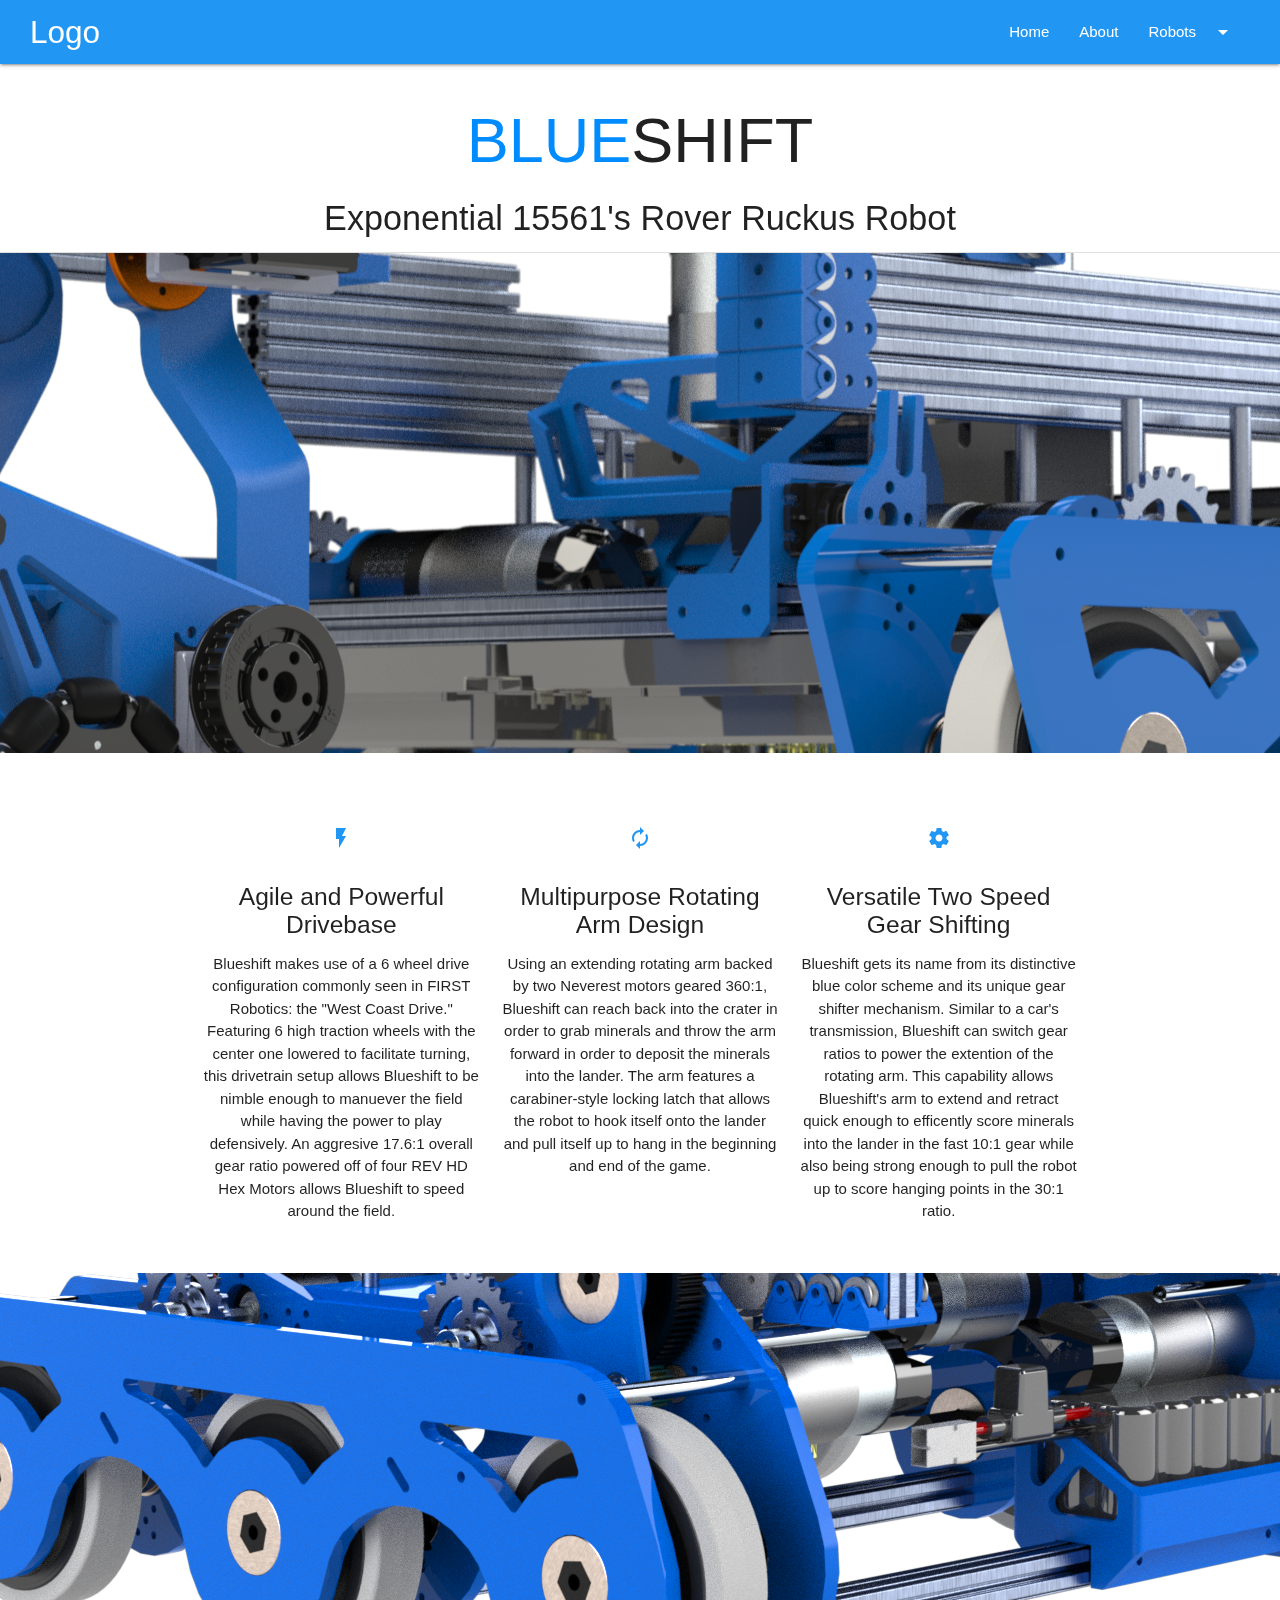
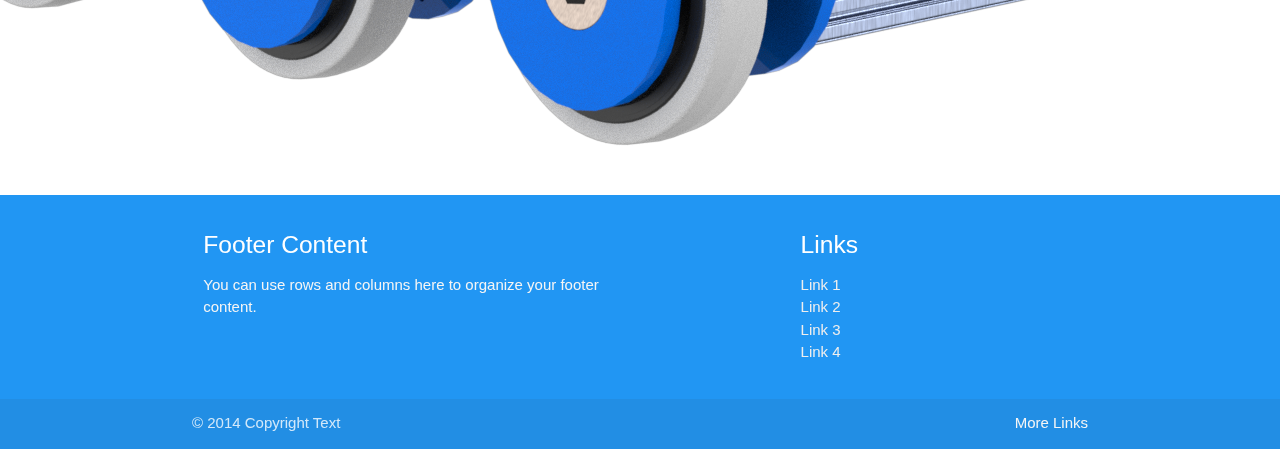
<file: robots/blueshift.html>
<!DOCTYPE html>
<html>
	<head>
		<!--Import Google Icon Font-->
		<link href="https://fonts.googleapis.com/icon?family=Material+Icons" rel="stylesheet">
		<!--Import materialize.css-->
		<link type="text/css" rel="stylesheet" href="../css/materialize.min.css"  media="screen,projection"/>
		<!--Let browser know website is optimized for mobile-->
		<meta name="viewport" content="width=device-width, initial-scale=1.0"/>
		<title>help</title>
		<link rel="stylesheet" href="../css/style.css">

	</head>
	<!-- Dropdown Structure -->
	<ul id="dropdown1" class="dropdown-content">
		<li><a href="#!">Blueshift (18-19)</a></li>
		<li class="divider"></li>
		<li><a href="#!">Cesium</a></li>
		<li><a href="#!">Axiom</a></li>
		<li><a href="#!">Mercury</a></li>
	</ul>
	<nav class="blue">
		<div class="nav-wrapper">
			<a href="#!" class="brand-logo">Logo</a>
			<ul class="right hide-on-med-and-down">
				<li><a href="../index.html">Home</a></li>
				<li><a href="badges.html">About</a></li>
				<!-- Dropdown Trigger -->
				<li><a class="dropdown-trigger" href="#!" data-target="dropdown1">Robots<i class="material-icons right">arrow_drop_down</i></a></li>

			</ul>
		</div>
	</nav>

	<body>
		<center>
			<h1><font color=#008cff>BLUE</font>SHIFT</h1>
			<h4>Exponential 15561's Rover Ruckus Robot </h4>
		</center>
		  <div class="divider"></div>

			<div class="parallax-container">
				<div class="parallax"><img src = ..\img\blueshift2.png></div>
			</div>
  <div class="container">
    <div class="section">

      <!--   Icon Section   -->
      <div class="row">
        <div class="col s12 m4">
          <div class="icon-block">
            <h2 class="center blue-text"><i class="material-icons">flash_on</i></h2>
            <h5 class="center">Agile and Powerful Drivebase</h5>

            <p class="center light">Blueshift makes use of a 6 wheel drive configuration commonly seen in FIRST Robotics: the "West Coast Drive." Featuring 6 high traction wheels with the center one lowered to facilitate turning, this drivetrain setup allows Blueshift to be nimble enough to manuever the field while having the power to play defensively. An aggresive 17.6:1 overall gear ratio powered off of four REV HD Hex Motors allows Blueshift to speed around the field. 
		    </p>
          </div>
        </div>

        <div class="col s12 m4">
          <div class="icon-block">
            <h2 class="center blue-text"><i class="material-icons">autorenew</i></h2>
            <h5 class="center">Multipurpose Rotating Arm Design</h5>

            <p class="center light">Using an extending rotating arm backed by two Neverest motors geared 360:1, Blueshift can reach back into the crater in order to grab minerals and throw the arm forward in order to deposit the minerals into the lander. The arm features a carabiner-style locking latch that allows the robot to hook itself onto the lander and pull itself up to hang in the beginning and end of the game.</p>
          </div>
        </div>

        <div class="col s12 m4">
          <div class="icon-block">
            <h2 class="center blue-text"><i class="material-icons">settings</i></h2>
            <h5 class="center">Versatile Two Speed Gear Shifting</h5>
		  <p class="center light">
		    Blueshift gets its name from its distinctive blue color scheme and its unique gear shifter mechanism. Similar to a car's transmission, Blueshift can switch gear ratios to power the extention of the rotating arm. This capability allows Blueshift's arm to extend and retract quick enough to efficently score minerals into the lander in the fast 10:1 gear while also being strong enough to pull the robot up to score hanging points in the 30:1 ratio.
            </p>
          </div>
        </div>
      </div>

    </div>
  </div>
			<div class="parallax-container">
				<div class="parallax"><img src = ..\img\blueshift.png></div>
			</div>
			

		</center>
		<br>
		<footer class="page-footer">
			<div class="container">
				<div class="row">
					<div class="col l6 s12">
						<h5 class="white-text">Footer Content</h5>
						<p class="grey-text text-lighten-4">You can use rows and columns here to organize your footer content.</p>
					</div>
					<div class="col l4 offset-l2 s12">
						<h5 class="white-text">Links</h5>
						<ul>
							<li><a class="grey-text text-lighten-3" href="#!">Link 1</a></li>
							<li><a class="grey-text text-lighten-3" href="#!">Link 2</a></li>
							<li><a class="grey-text text-lighten-3" href="#!">Link 3</a></li>
							<li><a class="grey-text text-lighten-3" href="#!">Link 4</a></li>
						</ul>
					</div>
				</div>
			</div>
			<div class="footer-copyright">
				<div class="container">
					© 2014 Copyright Text
					<a class="grey-text text-lighten-4 right" href="#!">More Links</a>
				</div>
			</div>
		</footer>

		<!--JavaScript at end of body for optimized loading-->
		<script type="text/javascript" src="https://code.jquery.com/jquery-3.2.1.min.js"></script>
		<script type="text/javascript" src="../js/materialize.min.js"></script>
		<script type="text/javascript" src="../js/script.js"></script>
	</body>
</html>
</file>
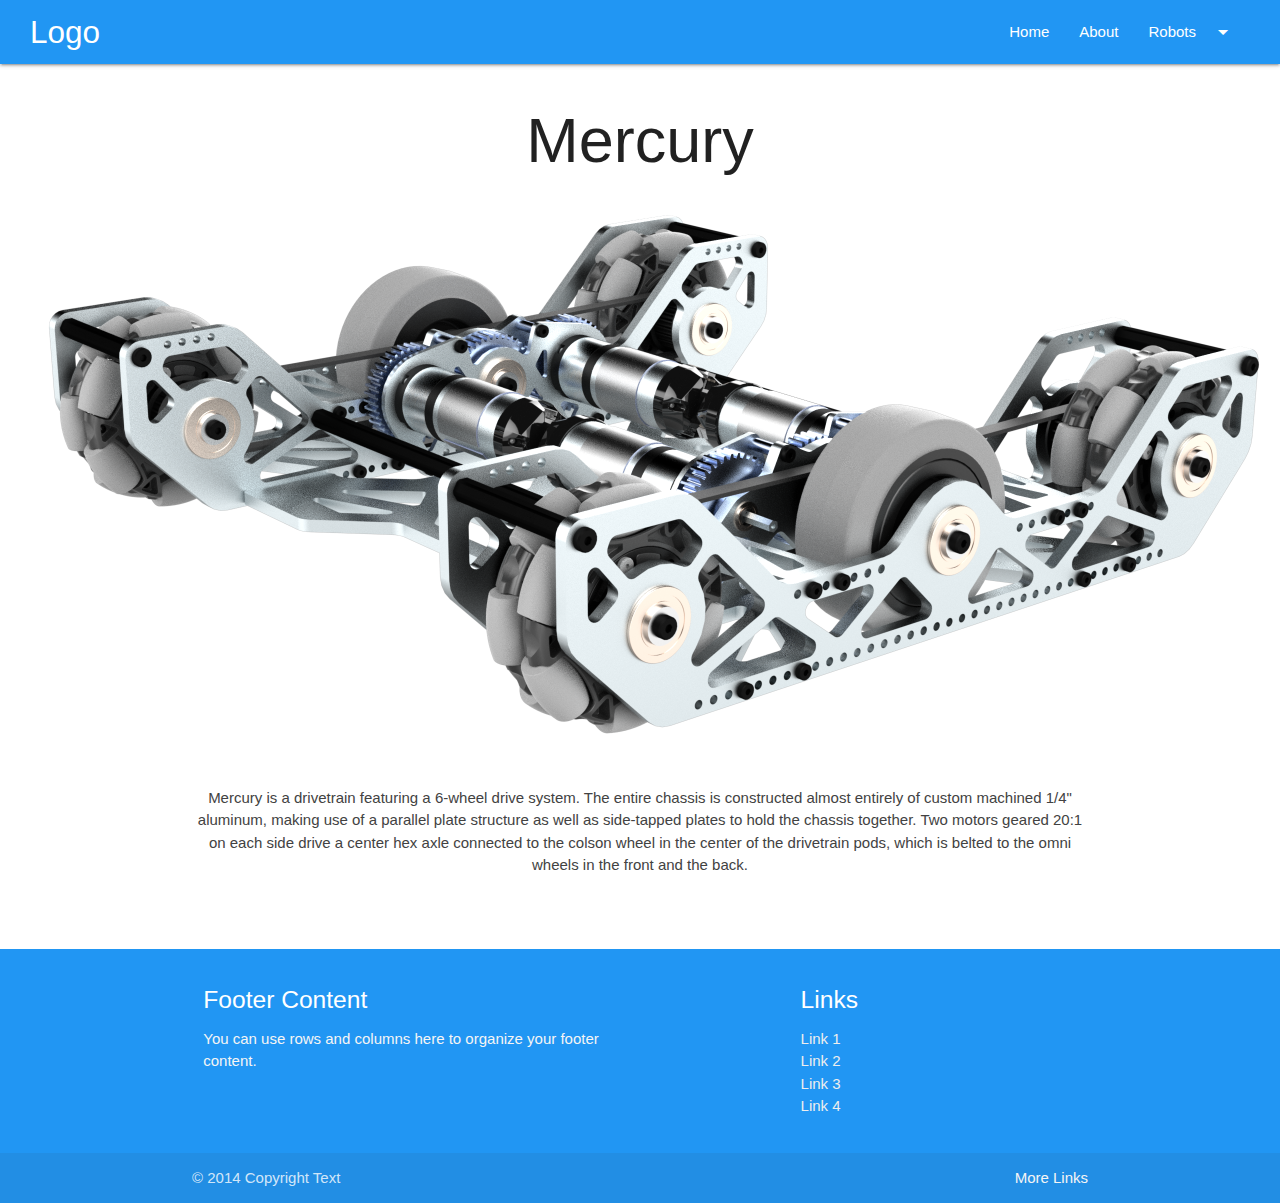
<file: robots/mercury.html>
<!DOCTYPE html>
<html>
	<head>
		<!--Import Google Icon Font-->
		<link href="https://fonts.googleapis.com/icon?family=Material+Icons" rel="stylesheet">
		<!--Import materialize.css-->
		<link type="text/css" rel="stylesheet" href="../css/materialize.min.css"  media="screen,projection"/>
		<!--Let browser know website is optimized for mobile-->
		<meta name="viewport" content="width=device-width, initial-scale=1.0"/>
		<title>help</title>
		<link rel="stylesheet" href="../css/style.css">

	</head>
	<!-- Dropdown Structure -->
	<ul id="dropdown1" class="dropdown-content">
		<li><a href="#!">Blueshift (18-19)</a></li>
		<li class="divider"></li>
		<li><a href="#!">Cesium</a></li>
		<li><a href="#!">Axiom</a></li>
		<li><a href="#!">Mercury</a></li>
	</ul>
	<nav class="blue">
		<div class="nav-wrapper">
			<a href="#!" class="brand-logo">Logo</a>
			<ul class="right hide-on-med-and-down">
				<li><a href="../index.html">Home</a></li>
				<li><a href="badges.html">About</a></li>
				<!-- Dropdown Trigger -->
				<li><a class="dropdown-trigger" href="#!" data-target="dropdown1">Robots<i class="material-icons right">arrow_drop_down</i></a></li>


			</ul>
		</div>
	</nav>

	<body>
		<center>
			<h1>Mercury</h1>
			<div>
				<img src = ../img/mercury.png class = "full">
			</div>
			<div class="section white">
				      <div class="row container">
						<p class="grey-text text-darken-3 lighten-3">
							Mercury is a drivetrain featuring a 6-wheel drive system. The entire chassis is constructed almost entirely of custom machined 1/4" aluminum, making use of a parallel plate structure as well as side-tapped plates to hold the chassis together. Two motors geared 20:1 on each side drive a center hex axle connected to the colson wheel in the center of the drivetrain pods, which is belted to the omni wheels in the front and the back. 
						</p>
				</div>

			</div>
		</center>
		<br>
		<footer class="page-footer">
			<div class="container">
				<div class="row">
					<div class="col l6 s12">
						<h5 class="white-text">Footer Content</h5>
						<p class="grey-text text-lighten-4">You can use rows and columns here to organize your footer content.</p>
					</div>
					<div class="col l4 offset-l2 s12">
						<h5 class="white-text">Links</h5>
						<ul>
							<li><a class="grey-text text-lighten-3" href="#!">Link 1</a></li>
							<li><a class="grey-text text-lighten-3" href="#!">Link 2</a></li>
							<li><a class="grey-text text-lighten-3" href="#!">Link 3</a></li>
							<li><a class="grey-text text-lighten-3" href="#!">Link 4</a></li>
						</ul>
					</div>
				</div>
			</div>
			<div class="footer-copyright">
				<div class="container">
					© 2014 Copyright Text
					<a class="grey-text text-lighten-4 right" href="#!">More Links</a>
				</div>
			</div>
		</footer>

		<!--JavaScript at end of body for optimized loading-->
		<script type="text/javascript" src="../js/materialize.min.js"></script>
		<script type="text/javascript" src="../js/script.js"></script>
	</body>
</html>
</file>
<file: css/style.css>
img.full {
	width: 100%;
}
footer.page-footer{
	background-color: #2196F3;
}
nav{
	padding-left: 30px;
	padding-right: 30px;

}
p.padded{
	padding-left: 30px;
	padding-right: 30px;
}
.parallax-container {
      height: 500px;
}
</file>
